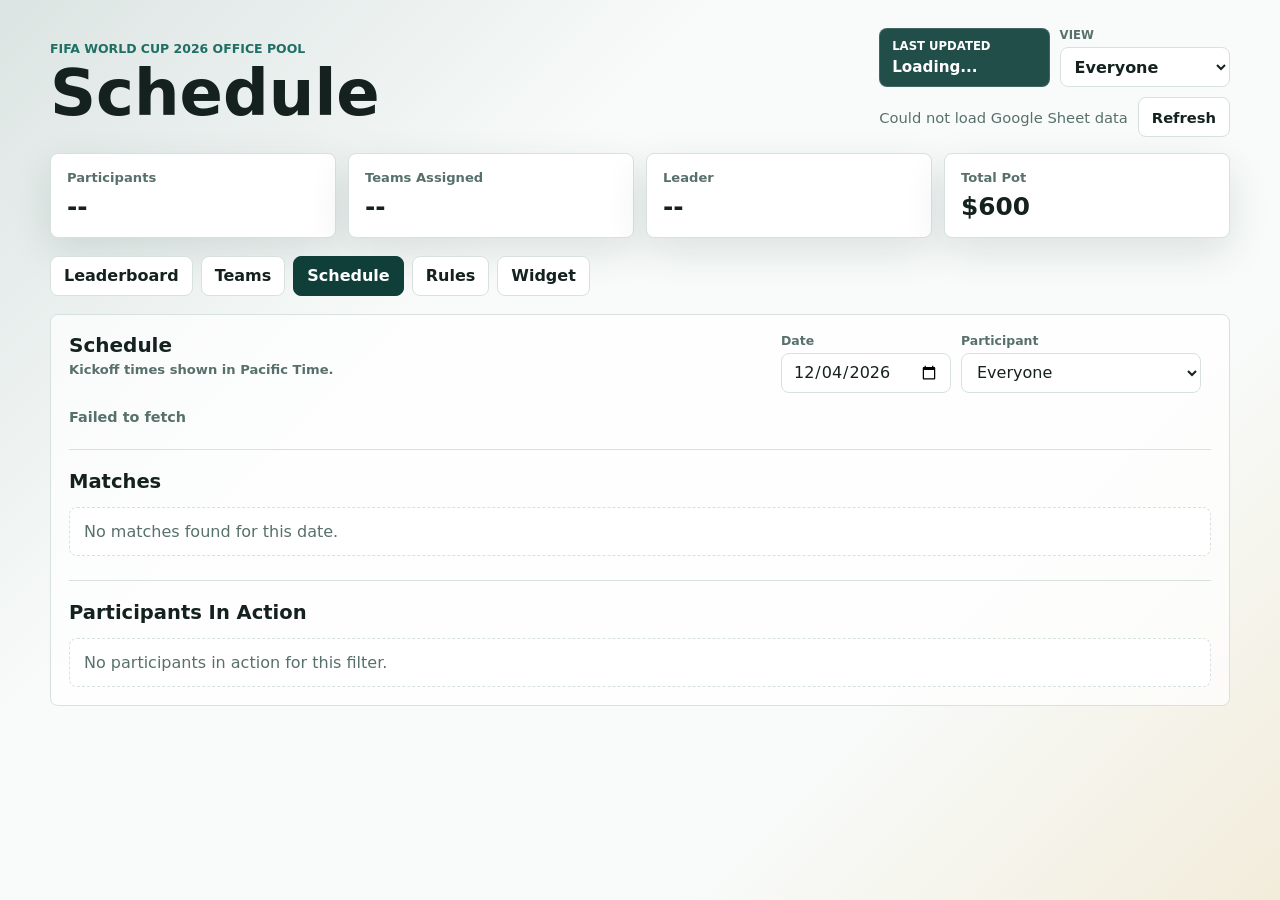
<file: index.html>
<!doctype html>
<html lang="en">
  <head>
    <meta charset="utf-8">
    <meta name="viewport" content="width=device-width, initial-scale=1">
    <meta name="theme-color" content="#103f3a">
    <meta name="apple-mobile-web-app-capable" content="yes">
    <meta name="apple-mobile-web-app-title" content="World Cup Pool">
    <meta name="apple-mobile-web-app-status-bar-style" content="black-translucent">
    <title>World Cup Office Pool</title>
    <link rel="manifest" href="manifest.json">
    <link rel="apple-touch-icon" href="icons/icon-192.png">
    <link rel="icon" href="icons/icon-192.png">
    <link rel="stylesheet" href="styles.css?v=total-possible-points">
    <link rel="stylesheet" href="schedule-polish.css?v=6">
    <style>
      .rank {
        font-size: 0.95rem;
      }

      .rank.is-tied {
        background: #fff5df;
        color: #8a5f13;
        font-size: 0.82rem;
      }
    </style>
  </head>
  <body>
    <main class="shell">
      <header class="topbar">
        <div>
          <p class="eyebrow">FIFA World Cup 2026 Office Pool</p>
          <h1>Standings Dashboard</h1>
        </div>
        <div class="header-controls">
          <div class="last-updated">
            <span>Last Updated</span>
            <strong id="lastUpdated">Loading...</strong>
          </div>
          <label class="participant-picker">
            <span>View</span>
            <select id="participantSelect">
              <option value="">Everyone</option>
            </select>
          </label>
          <div class="status">
            <span id="loadStatus">Loading sheet data</span>
            <button id="refreshButton" type="button" aria-label="Refresh data" title="Refresh data">Refresh</button>
          </div>
        </div>
      </header>

      <section id="myPoolView" class="my-pool" hidden aria-live="polite"></section>

      <section class="summary-grid" aria-label="Pool summary">
        <article class="metric">
          <span>Participants</span>
          <strong id="participantCount">--</strong>
        </article>
        <article class="metric">
          <span>Teams Assigned</span>
          <strong id="teamCount">--</strong>
        </article>
        <article class="metric">
          <span>Leader</span>
          <strong id="leaderName">--</strong>
        </article>
        <article class="metric">
          <span>Total Pot</span>
          <strong id="potAmount">$600</strong>
        </article>
      </section>

      <nav class="tabs" aria-label="Dashboard views">
        <button class="tab" type="button" data-view="leaderboard">Leaderboard</button>
        <button class="tab" type="button" data-view="teams">Teams</button>
        <button class="tab is-active" type="button" data-view="schedule">Schedule</button>
        <button class="tab" type="button" data-view="rules">Rules</button>
        <a class="tab link-tab" href="?view=widget">Widget</a>
      </nav>

      <section id="leaderboardView" class="view">
        <div class="panel-head">
          <div>
            <h2>Pool Standings</h2>
            <p class="rank-note">Team numbers in parentheses are FIFA men&apos;s rankings from Apr 2026.</p>
          </div>
          <label class="search">
            <span>Search participant</span>
            <input id="participantSearch" type="search" placeholder="Type a name">
          </label>
        </div>
        <div id="leaderboard" class="leaderboard" aria-live="polite"></div>
      </section>

      <section id="teamsView" class="view">
        <div class="panel-head">
          <div>
            <h2>Team Tracker</h2>
            <p class="rank-note">Team numbers in parentheses are FIFA men&apos;s rankings from Apr 2026.</p>
          </div>
          <label class="search">
            <span>Filter teams</span>
            <input id="teamSearch" type="search" placeholder="Team, group, or participant">
          </label>
        </div>
        <div id="teamsGrid" class="teams-grid" aria-live="polite"></div>
      </section>

      <section id="scheduleView" class="view is-active">
        <div class="panel-head">
          <div>
            <h2>Schedule</h2>
            <p class="rank-note">Kickoff times shown in Pacific Time.</p>
          </div>
          <div class="schedule-controls">
            <label class="search">
              <span>Date</span>
              <input id="scheduleDate" type="date">
            </label>
            <label class="search">
              <span>Participant</span>
              <select id="scheduleParticipant">
                <option value="">Everyone</option>
              </select>
            </label>
          </div>
        </div>
        <div class="schedule-status" id="scheduleStatus" aria-live="polite">Loading schedule</div>
        <section class="schedule-section" aria-labelledby="matchesHeading">
          <h3 id="matchesHeading">Matches</h3>
          <div id="scheduleMatches" class="schedule-list"></div>
        </section>
        <section class="schedule-section" aria-labelledby="participantsHeading">
          <h3 id="participantsHeading">Participants In Action</h3>
          <div id="participantsInAction" class="schedule-list participant-action-list"></div>
        </section>
      </section>

      <section id="rulesView" class="view">
        <div class="rules-grid">
          <article>
            <h2>Scoring</h2>
            <dl class="score-list">
              <div><dt>Group Stage Win</dt><dd>1</dd></div>
              <div><dt>Group Stage Draw</dt><dd>0.5</dd></div>
              <div><dt>Advance to Round of 32</dt><dd>2</dd></div>
              <div><dt>Advance to Round of 16</dt><dd>3</dd></div>
              <div><dt>Advance to Quarterfinal</dt><dd>5</dd></div>
              <div><dt>Advance to Semifinal</dt><dd>8</dd></div>
              <div><dt>Advance to Final</dt><dd>12</dd></div>
              <div><dt>Champion</dt><dd>18</dd></div>
            </dl>
            <aside class="rules-note">
              <strong>Third-Place Match Clarification:</strong>
              No additional pool points are awarded for the third-place match. Once a team loses in the semifinal, its pool point total is frozen because it can no longer advance to the Final or win the championship. The official third-place spot, and the third-place prize pot, will still be determined by the winner of the World Cup third-place match.
            </aside>
          </article>
          <article>
            <h2>Tiebreakers</h2>
            <ol class="rule-list">
              <li>Most total group stage wins</li>
              <li>Most teams advancing to quarterfinals or beyond</li>
              <li>Most teams advancing to semifinals or beyond</li>
              <li>Most teams advancing to the final</li>
              <li>Witnessed commissioner random draw if still tied</li>
            </ol>
          </article>
        </div>
      </section>

      <section id="widgetView" class="widget-view" aria-label="Compact standings widget">
        <div class="widget-head">
          <div>
            <p class="eyebrow">Office Pool</p>
            <h2>Top Standings</h2>
          </div>
          <a href="index.html">Full dashboard</a>
        </div>
        <div id="widgetList" class="widget-list"></div>
        <p id="widgetUpdated" class="updated"></p>
      </section>
    </main>

    <script src="app.js?v=total-possible-points"></script>
    <script src="total-possible-points.js?v=2"></script>
    <script src="participant-schedule-filter.js?v=1"></script>
    <script src="schedule-polish.js?v=18"></script>
  </body>
</html>
</file>
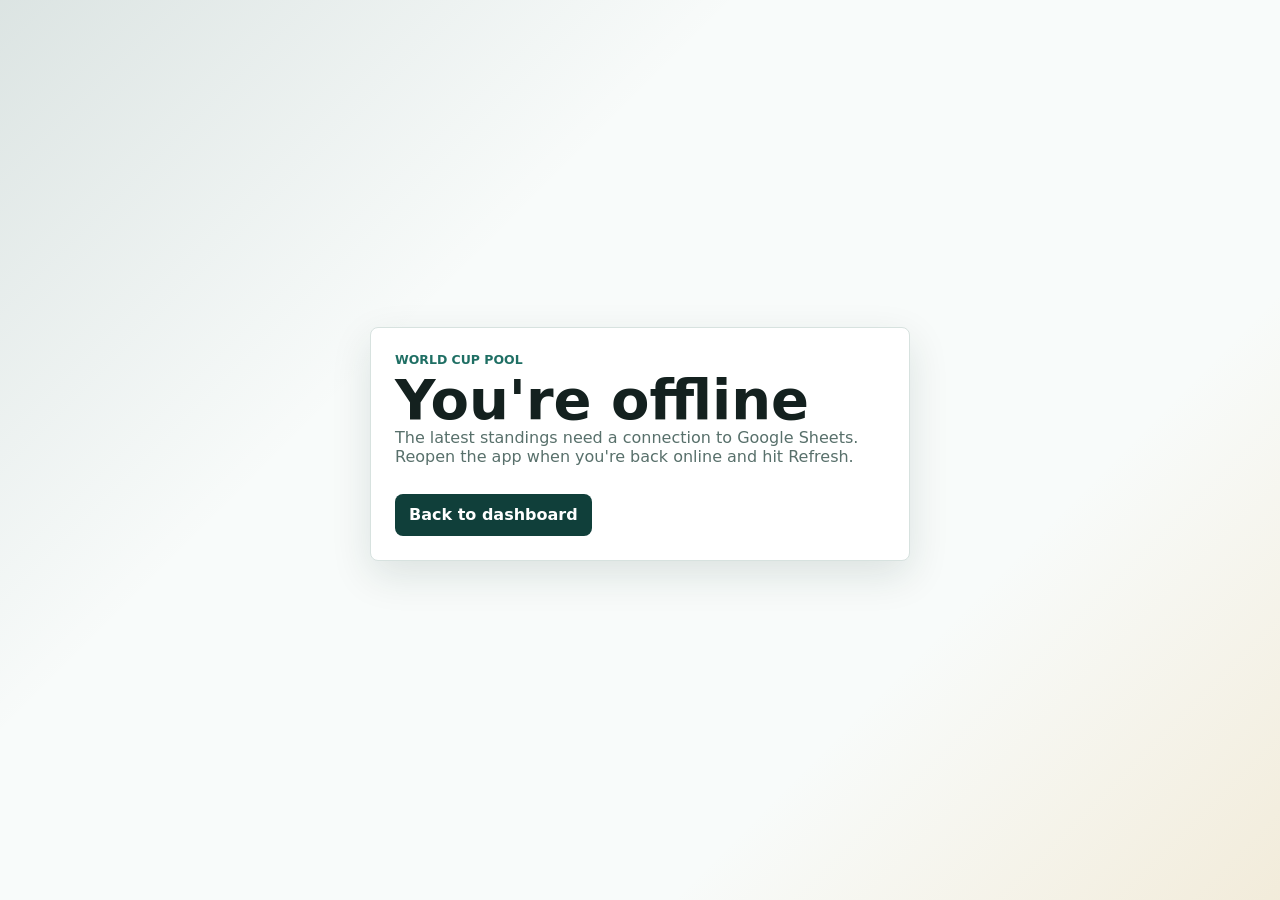
<file: offline.html>
<!doctype html>
<html lang="en">
  <head>
    <meta charset="utf-8">
    <meta name="viewport" content="width=device-width, initial-scale=1">
    <meta name="theme-color" content="#103f3a">
    <title>World Cup Pool Offline</title>
    <link rel="stylesheet" href="styles.css?v=ties">
  </head>
  <body>
    <main class="shell offline-shell">
      <section class="offline-card">
        <p class="eyebrow">World Cup Pool</p>
        <h1>You're offline</h1>
        <p>The latest standings need a connection to Google Sheets. Reopen the app when you're back online and hit Refresh.</p>
        <a class="offline-action" href="index.html">Back to dashboard</a>
      </section>
    </main>
  </body>
</html>
</file>
<file: styles.css>
:root {
  color-scheme: light;
  --ink: #14211f;
  --muted: #58706b;
  --line: #d7e2df;
  --paper: #f8fbfa;
  --surface: #ffffff;
  --green: #103f3a;
  --green-2: #1f6f64;
  --gold: #d7a64a;
  --blue: #2c5f8f;
  --red: #b64a4a;
  --shadow: 0 14px 40px rgba(19, 46, 42, 0.12);
}

* {
  box-sizing: border-box;
}

body {
  margin: 0;
  min-height: 100vh;
  background:
    linear-gradient(135deg, rgba(16, 63, 58, 0.12), transparent 34%),
    linear-gradient(315deg, rgba(215, 166, 74, 0.18), transparent 28%),
    var(--paper);
  color: var(--ink);
  font-family: Inter, ui-sans-serif, system-ui, -apple-system, BlinkMacSystemFont, "Segoe UI", sans-serif;
}

button,
input,
select {
  font: inherit;
}

.shell {
  width: min(1180px, calc(100% - 32px));
  margin: 0 auto;
  padding: 28px 0 40px;
}

.topbar,
.panel-head,
.widget-head {
  display: flex;
  align-items: center;
  justify-content: space-between;
  gap: 18px;
}

.topbar {
  min-height: 104px;
}

.eyebrow {
  margin: 0 0 6px;
  color: var(--green-2);
  font-size: 0.78rem;
  font-weight: 800;
  letter-spacing: 0;
  text-transform: uppercase;
}

h1,
h2,
p {
  margin-top: 0;
}

h1 {
  margin-bottom: 0;
  font-size: clamp(2rem, 6vw, 4rem);
  line-height: 0.98;
  letter-spacing: 0;
}

h2 {
  margin-bottom: 0;
  font-size: 1.25rem;
  letter-spacing: 0;
}

.rank-note {
  margin: 5px 0 0;
  color: var(--muted);
  font-size: 0.82rem;
  font-weight: 700;
}

.status {
  display: flex;
  align-items: center;
  gap: 10px;
  color: var(--muted);
  font-size: 0.92rem;
  white-space: nowrap;
}

.header-controls {
  display: grid;
  grid-template-columns: minmax(160px, auto) minmax(160px, auto);
  align-items: end;
  gap: 10px;
}

.last-updated,
.participant-picker {
  display: grid;
  gap: 5px;
}

.last-updated {
  background: rgba(16, 63, 58, 0.92);
  border: 1px solid rgba(255, 255, 255, 0.14);
  border-radius: 8px;
  color: #ffffff;
  min-height: 58px;
  padding: 10px 12px;
}

.last-updated span,
.participant-picker span {
  color: inherit;
  font-size: 0.73rem;
  font-weight: 850;
  text-transform: uppercase;
}

.last-updated strong {
  font-size: 0.95rem;
  line-height: 1.2;
}

.participant-picker {
  color: var(--muted);
}

.participant-picker select {
  min-height: 40px;
  min-width: 160px;
  border: 1px solid var(--line);
  border-radius: 8px;
  background: var(--surface);
  color: var(--ink);
  font: inherit;
  font-weight: 800;
  padding: 8px 10px;
}

.header-controls .status {
  grid-column: 1 / -1;
  justify-content: flex-end;
}

.status button,
.tab,
.widget-head a {
  border: 1px solid var(--line);
  border-radius: 8px;
  background: var(--surface);
  color: var(--ink);
  cursor: pointer;
  font-weight: 750;
  min-height: 40px;
  padding: 9px 13px;
  text-decoration: none;
}

.status button:hover,
.tab:hover,
.widget-head a:hover {
  border-color: var(--green-2);
}

.my-pool {
  display: grid;
  grid-template-columns: minmax(220px, 0.8fr) minmax(0, 1.4fr);
  gap: 14px;
  margin: 10px 0 16px;
  background: linear-gradient(135deg, rgba(16, 63, 58, 0.98), rgba(31, 111, 100, 0.92));
  border: 1px solid rgba(255, 255, 255, 0.2);
  border-radius: 8px;
  box-shadow: var(--shadow);
  color: #ffffff;
  overflow: hidden;
  padding: 16px;
}

.my-pool[hidden] {
  display: none;
}

.my-pool .eyebrow {
  color: var(--gold);
}

.my-pool h2 {
  font-size: clamp(1.6rem, 4vw, 2.4rem);
  line-height: 1;
}

.my-pool-stats {
  display: flex;
  flex-wrap: wrap;
  gap: 8px;
  margin-top: 14px;
}

.my-pool-stats span {
  display: inline-flex;
  align-items: baseline;
  gap: 7px;
  background: rgba(255, 255, 255, 0.1);
  border: 1px solid rgba(255, 255, 255, 0.16);
  border-radius: 999px;
  color: rgba(255, 255, 255, 0.78);
  min-height: 36px;
  padding: 7px 11px;
}

.my-pool-stats strong {
  color: #ffffff;
  font-size: 1.25rem;
}

.my-teams {
  display: grid;
  grid-template-columns: repeat(2, minmax(0, 1fr));
  gap: 10px;
}

.my-team {
  background: rgba(255, 255, 255, 0.11);
  border: 1px solid rgba(255, 255, 255, 0.18);
  border-radius: 8px;
  min-height: 128px;
  padding: 13px;
}

.my-team strong {
  display: flex;
  align-items: center;
  gap: 8px;
  margin-top: 18px;
  font-size: 1.25rem;
}

.my-team span,
.my-team small {
  display: block;
  color: rgba(255, 255, 255, 0.76);
}

.tier-dot {
  width: fit-content;
  border-radius: 999px;
  background: var(--gold);
  color: var(--ink) !important;
  font-size: 0.74rem;
  font-weight: 900;
  padding: 5px 8px;
  text-transform: uppercase;
}

.summary-grid {
  display: grid;
  grid-template-columns: repeat(4, minmax(0, 1fr));
  gap: 12px;
  margin: 16px 0 18px;
}

.metric {
  background: var(--surface);
  border: 1px solid var(--line);
  border-radius: 8px;
  box-shadow: var(--shadow);
  padding: 16px;
}

.metric span {
  display: block;
  color: var(--muted);
  font-size: 0.82rem;
  font-weight: 750;
}

.metric strong {
  display: block;
  margin-top: 8px;
  font-size: 1.55rem;
  line-height: 1.1;
}

.tabs {
  display: flex;
  gap: 8px;
  margin-bottom: 16px;
  overflow-x: auto;
  padding-bottom: 2px;
}

.tab.is-active {
  background: var(--green);
  border-color: var(--green);
  color: #ffffff;
}

.view {
  display: none;
  background: rgba(255, 255, 255, 0.72);
  border: 1px solid var(--line);
  border-radius: 8px;
  padding: 18px;
}

.view.is-active {
  display: block;
}

.search {
  display: grid;
  gap: 5px;
  min-width: min(320px, 100%);
}

.search span {
  color: var(--muted);
  font-size: 0.78rem;
  font-weight: 750;
}

.search input,
.search select {
  width: 100%;
  min-height: 40px;
  border: 1px solid var(--line);
  border-radius: 8px;
  background: var(--surface);
  color: var(--ink);
  padding: 8px 11px;
}

.leaderboard {
  display: grid;
  gap: 10px;
  margin-top: 18px;
}

.standing-row {
  display: grid;
  grid-template-columns: 54px 1fr 154px minmax(240px, 1.1fr);
  align-items: center;
  gap: 14px;
  min-height: 72px;
  background: var(--surface);
  border: 1px solid var(--line);
  border-radius: 8px;
  padding: 12px;
}

.standing-row.is-selected {
  border-color: var(--gold);
  box-shadow: inset 4px 0 0 var(--gold), 0 10px 28px rgba(215, 166, 74, 0.15);
}

.rank {
  display: grid;
  place-items: center;
  width: 42px;
  height: 42px;
  border-radius: 50%;
  background: #edf4f2;
  color: var(--green);
  font-weight: 900;
}

.person strong,
.team-card strong {
  align-items: center;
  display: block;
  font-size: 1.03rem;
}

.team-card strong {
  display: flex;
  gap: 8px;
}

.person span,
.team-card span,
.updated {
  color: var(--muted);
  font-size: 0.86rem;
}

.points {
  text-align: right;
}

.points strong {
  display: block;
  font-size: 1.55rem;
}

.possible-points,
.widget-score span {
  display: block;
  color: var(--green-2);
  font-size: 0.76rem;
  font-weight: 850;
  line-height: 1.15;
  margin-top: 3px;
}

.team-pills {
  display: flex;
  flex-wrap: wrap;
  gap: 8px;
  justify-content: flex-end;
}

.pill {
  display: inline-flex;
  align-items: center;
  gap: 7px;
  min-height: 34px;
  border-radius: 999px;
  background: #f2f6f5;
  color: var(--ink);
  padding: 6px 10px;
  font-size: 0.88rem;
  font-weight: 750;
}

.flag {
  display: inline-block;
  width: 22px;
  height: 15px;
  border-radius: 3px;
  box-shadow: 0 0 0 1px rgba(20, 33, 31, 0.14);
  flex: 0 0 auto;
  margin-right: 6px;
  object-fit: cover;
  vertical-align: -0.12em;
}

.fifa-rank {
  color: var(--gold);
  font-size: 0.8em;
  font-weight: 900;
  white-space: nowrap;
}

.pill .fifa-rank,
.updated .fifa-rank {
  color: var(--green-2);
}

.pill .flag {
  margin-right: 0;
}

.sr-only {
  position: absolute;
  width: 1px;
  height: 1px;
  overflow: hidden;
  clip: rect(0, 0, 0, 0);
  white-space: nowrap;
}

.pill b {
  display: inline-grid;
  place-items: center;
  width: 24px;
  height: 24px;
  border-radius: 50%;
  background: var(--green);
  color: #ffffff;
  font-size: 0.72rem;
}

.teams-grid {
  display: grid;
  grid-template-columns: repeat(3, minmax(0, 1fr));
  gap: 12px;
  margin-top: 18px;
}

.team-card {
  min-height: 230px;
  background: var(--surface);
  border: 1px solid var(--line);
  border-radius: 8px;
  padding: 14px;
}

.team-card header {
  display: flex;
  justify-content: space-between;
  gap: 12px;
  margin-bottom: 14px;
}

.badge {
  align-self: flex-start;
  border-radius: 999px;
  color: #ffffff;
  font-size: 0.75rem;
  font-weight: 850;
  padding: 5px 8px;
}

.tier-a {
  background: var(--blue);
}

.tier-b {
  background: var(--red);
}

.team-points-total {
  align-items: center;
  background: var(--green);
  border-radius: 8px;
  color: #ffffff;
  display: flex;
  justify-content: space-between;
  margin-bottom: 10px;
  min-height: 54px;
  padding: 10px 12px;
}

.team-points-total span {
  color: rgba(255, 255, 255, 0.78);
  font-size: 0.76rem;
  font-weight: 850;
  text-transform: uppercase;
}

.team-points-total strong {
  font-size: 1.7rem;
}

.points-breakdown {
  display: grid;
  gap: 0;
  overflow: hidden;
  background: #f3f7f6;
  border-radius: 8px;
}

.breakdown-label {
  color: var(--muted);
  font-size: 0.7rem;
  font-weight: 850;
  margin: 0;
  padding: 9px 11px 5px;
  text-transform: uppercase;
}

.breakdown-row {
  align-items: center;
  border-top: 1px solid var(--line);
  display: flex;
  gap: 12px;
  justify-content: space-between;
  min-height: 46px;
  padding: 9px 11px;
}

.breakdown-row > div {
  display: grid;
  gap: 2px;
  min-width: 0;
}

.breakdown-row strong {
  font-size: 0.84rem;
}

.breakdown-row small {
  color: var(--muted);
  font-size: 0.72rem;
  line-height: 1.35;
}

.breakdown-value {
  color: var(--green) !important;
  flex: 0 0 42px;
  font-size: 1rem !important;
  font-variant-numeric: tabular-nums;
  font-weight: 900;
  text-align: right;
}

.schedule-controls {
  display: grid;
  grid-template-columns: minmax(150px, 170px) minmax(190px, 240px);
  gap: 10px;
}

.schedule-status {
  margin-top: 16px;
  color: var(--muted);
  font-size: 0.9rem;
  font-weight: 750;
}

.schedule-section {
  margin-top: 18px;
}

.schedule-section h3 {
  margin: 0 0 10px;
  font-size: 1rem;
  letter-spacing: 0;
}

.schedule-list {
  display: grid;
  gap: 10px;
}

.schedule-card,
.action-row {
  background: var(--surface);
  border: 1px solid var(--line);
  border-radius: 8px;
  min-height: 66px;
  padding: 12px;
}

.schedule-card {
  display: grid;
  grid-template-columns: 112px minmax(0, 1fr) minmax(160px, auto);
  align-items: center;
  gap: 12px;
}

.schedule-card time,
.action-row time {
  color: var(--green);
  font-weight: 900;
}

.match-main strong {
  align-items: center;
  display: flex;
  flex-wrap: wrap;
  gap: 6px;
}

.match-main strong span {
  color: var(--muted);
  font-size: 0.78rem;
  font-weight: 800;
  text-transform: uppercase;
}

.match-main small {
  display: block;
  color: var(--muted);
  margin-top: 4px;
}

.match-owners {
  display: flex;
  flex-wrap: wrap;
  gap: 7px;
  justify-content: flex-end;
}

.owner-badge {
  border-radius: 999px;
  background: #f2f6f5;
  color: var(--ink);
  font-size: 0.82rem;
  font-weight: 800;
  padding: 6px 9px;
}

.owner-badge.is-tbd {
  color: var(--muted);
}

.action-row {
  display: grid;
  grid-template-columns: minmax(160px, 1fr) 108px minmax(160px, 1fr) minmax(160px, 1fr);
  align-items: center;
  gap: 12px;
}

.action-row span:last-child::before {
  color: var(--muted);
  content: "vs ";
  font-weight: 750;
}

.empty-state {
  background: var(--surface);
  border: 1px dashed var(--line);
  border-radius: 8px;
  color: var(--muted);
  margin: 0;
  padding: 14px;
}

.rules-grid {
  display: grid;
  grid-template-columns: 1fr 1fr;
  gap: 18px;
}

.score-list,
.rule-list {
  margin: 18px 0 0;
}

.score-list div {
  display: flex;
  justify-content: space-between;
  gap: 12px;
  border-bottom: 1px solid var(--line);
  padding: 10px 0;
}

.score-list dt {
  color: var(--muted);
}

.score-list dd {
  margin: 0;
  font-weight: 850;
}

.rules-note {
  margin-top: 18px;
  border-left: 4px solid var(--gold);
  border-radius: 8px;
  background: rgba(215, 166, 74, 0.14);
  color: var(--muted);
  line-height: 1.55;
  padding: 14px 16px;
}

.rules-note strong {
  color: var(--ink);
}

.rule-list {
  color: var(--muted);
  padding-left: 22px;
}

.rule-list li {
  margin: 0 0 12px;
}

.widget-view {
  display: none;
}

.widget-mode .topbar,
.widget-mode .summary-grid,
.widget-mode .tabs,
.widget-mode .view {
  display: none;
}

.widget-mode .shell {
  width: min(520px, calc(100% - 24px));
  padding-top: 12px;
}

.widget-mode .widget-view {
  display: block;
  background: var(--surface);
  border: 1px solid var(--line);
  border-radius: 8px;
  box-shadow: var(--shadow);
  padding: 16px;
}

.widget-list {
  display: grid;
  gap: 8px;
  margin: 14px 0;
}

.widget-row {
  display: grid;
  grid-template-columns: 34px 1fr auto;
  align-items: center;
  gap: 10px;
  min-height: 46px;
  border-bottom: 1px solid var(--line);
  padding-bottom: 8px;
}

.widget-row:last-child {
  border-bottom: 0;
  padding-bottom: 0;
}

.widget-score {
  text-align: right;
}

.widget-score strong,
.widget-score span {
  white-space: nowrap;
}

.offline-shell {
  display: grid;
  min-height: 100vh;
  place-items: center;
}

.offline-card {
  width: min(540px, 100%);
  background: var(--surface);
  border: 1px solid var(--line);
  border-radius: 8px;
  box-shadow: var(--shadow);
  padding: 24px;
}

.offline-card h1 {
  font-size: clamp(2rem, 8vw, 3.5rem);
}

.offline-card p:not(.eyebrow) {
  color: var(--muted);
}

.offline-action {
  display: inline-flex;
  align-items: center;
  min-height: 42px;
  border-radius: 8px;
  background: var(--green);
  color: #ffffff;
  font-weight: 850;
  margin-top: 12px;
  padding: 10px 14px;
  text-decoration: none;
}

@media (max-width: 860px) {
  .topbar,
  .panel-head {
    align-items: stretch;
    flex-direction: column;
  }

  .header-controls,
  .my-pool,
  .schedule-controls {
    grid-template-columns: 1fr;
  }

  .status {
    justify-content: space-between;
    white-space: normal;
  }

  .summary-grid,
  .teams-grid,
  .rules-grid {
    grid-template-columns: 1fr 1fr;
  }

  .standing-row {
    grid-template-columns: 44px 1fr 136px;
  }

  .schedule-card,
  .action-row {
    grid-template-columns: 1fr;
  }

  .match-owners {
    justify-content: flex-start;
  }

  .team-pills {
    grid-column: 1 / -1;
    justify-content: flex-start;
    padding-left: 54px;
  }
}

@media (max-width: 560px) {
  .shell {
    width: min(100% - 20px, 1180px);
    padding-top: 18px;
  }

  .summary-grid,
  .teams-grid,
  .rules-grid,
  .my-teams {
    grid-template-columns: 1fr;
  }

  .view {
    padding: 12px;
  }

  .standing-row {
    grid-template-columns: 38px 1fr;
  }

  .points {
    grid-column: 2 / -1;
    text-align: left;
  }

  .team-pills {
    padding-left: 0;
  }
}
</file>
<file: schedule-polish.css>
.schedule-section {
  border-top: 1px solid var(--line);
  margin-top: 24px;
  padding-top: 20px;
}

.schedule-section h3 {
  margin: 0 0 14px;
  font-size: 1.22rem;
  letter-spacing: 0;
}

.schedule-card,
.action-row {
  min-height: 76px;
  padding: 14px;
}

.schedule-card {
  grid-template-columns: 112px minmax(0, 1fr);
  align-items: stretch;
  gap: 14px;
}

.match-meta {
  align-content: center;
  border-right: 1px solid var(--line);
  display: grid;
  gap: 5px;
  padding-right: 12px;
}

.match-meta small {
  color: var(--muted);
  font-size: 0.78rem;
}

.matchup {
  align-items: stretch;
  display: grid;
  grid-template-columns: minmax(0, 1fr) 34px minmax(0, 1fr);
  gap: 10px;
}

.match-team {
  align-content: center;
  background: #f7faf9;
  border: 1px solid var(--line);
  border-radius: 8px;
  display: grid;
  gap: 8px;
  min-height: 66px;
  padding: 10px;
}

.match-team strong,
.action-owner span,
.action-opponent {
  align-items: center;
  display: flex;
  gap: 6px;
}

.match-team strong {
  width: 100%;
}

.match-score {
  background: var(--green);
  border-radius: 6px;
  color: #ffffff;
  font-size: 0.86rem;
  font-weight: 900;
  line-height: 1;
  margin-left: auto;
  min-width: 28px;
  padding: 5px 7px;
  text-align: center;
}

.versus {
  align-self: center;
  color: var(--muted);
  font-size: 0.78rem;
  font-weight: 800;
  text-align: center;
  text-transform: uppercase;
}

.owner-badge {
  width: fit-content;
}

#scheduleView .panel-head {
  align-items: flex-start;
  flex-wrap: wrap;
}

.schedule-controls {
  flex: 1 1 460px;
  grid-template-columns: minmax(0, 170px) minmax(0, 240px) max-content;
  justify-content: end;
  max-width: 100%;
}

.schedule-controls .search,
.schedule-controls input,
.schedule-controls select {
  min-width: 0;
}

.schedule-reset-button {
  align-self: end;
  background: var(--green);
  border: 1px solid var(--green);
  border-radius: 8px;
  color: #ffffff;
  cursor: pointer;
  font-weight: 800;
  min-height: 40px;
  padding: 8px 12px;
  white-space: nowrap;
}

.schedule-filter-note {
  color: var(--muted);
  font-size: 0.82rem;
  font-weight: 700;
  grid-column: 1 / -1;
  margin: 0;
}

.action-row {
  align-items: stretch;
  display: grid;
  gap: 8px;
  grid-template-columns: 1fr;
}

.action-heading {
  align-items: baseline;
  display: flex;
  gap: 12px;
  justify-content: space-between;
}

.action-heading strong {
  font-size: 1rem;
}

.action-heading time {
  flex: 0 0 auto;
}

.action-matchup {
  align-items: center;
  display: grid;
  gap: 12px;
  grid-template-columns: minmax(0, 1fr) minmax(0, 1fr);
}

.action-team,
.action-opponent {
  align-items: center;
  display: flex;
  gap: 6px;
  min-width: 0;
}

.action-row .match-score {
  align-self: center;
  flex: 0 0 auto;
  margin-left: 8px;
}

.action-team::before,
.action-team::after,
.action-opponent::before,
.action-opponent::after,
.action-row .match-score::before,
.action-row .match-score::after {
  content: none !important;
}

@media (max-width: 860px) {
  .schedule-controls {
    grid-template-columns: 1fr;
    justify-content: stretch;
  }

  .match-meta {
    border-right: 0;
    border-bottom: 1px solid var(--line);
    padding: 0 0 10px;
  }

  .matchup {
    grid-template-columns: 1fr;
  }

  .versus {
    text-align: left;
  }

  .action-matchup {
    grid-template-columns: 1fr;
  }
}
</file>
